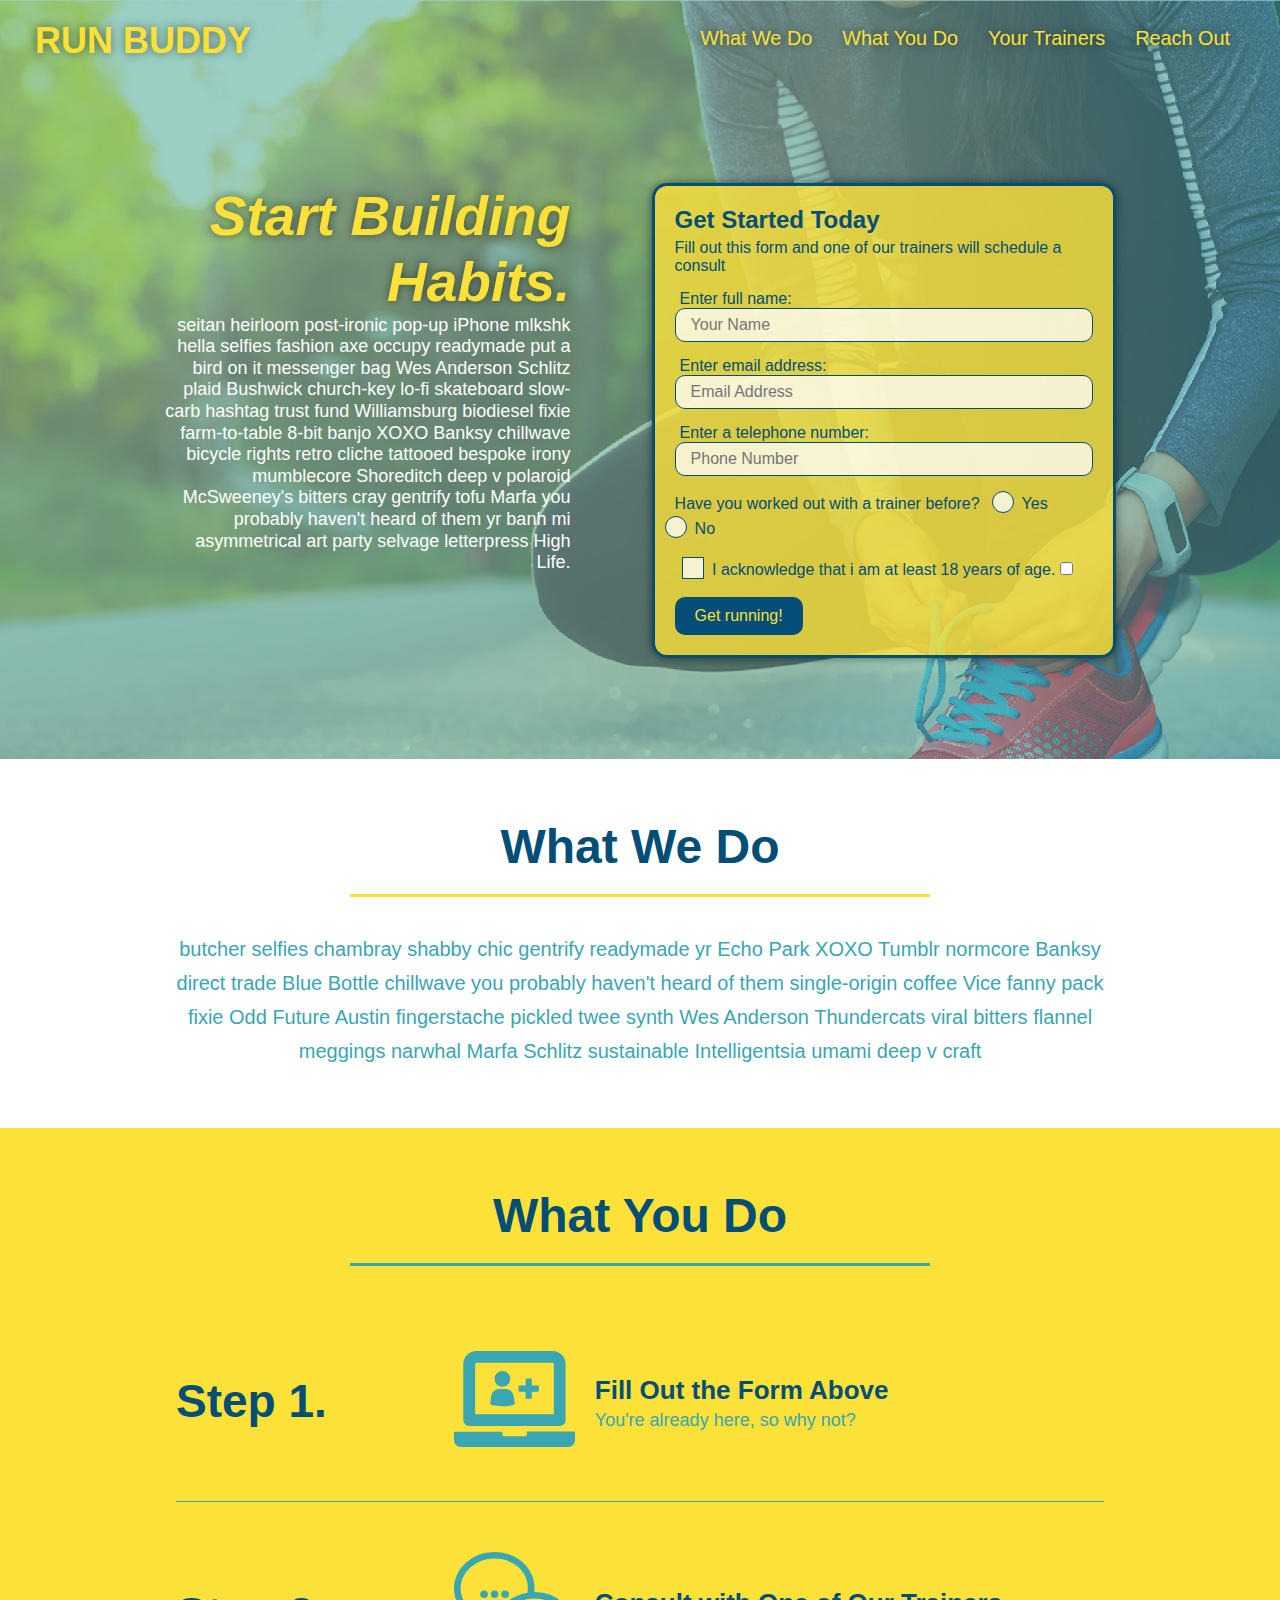
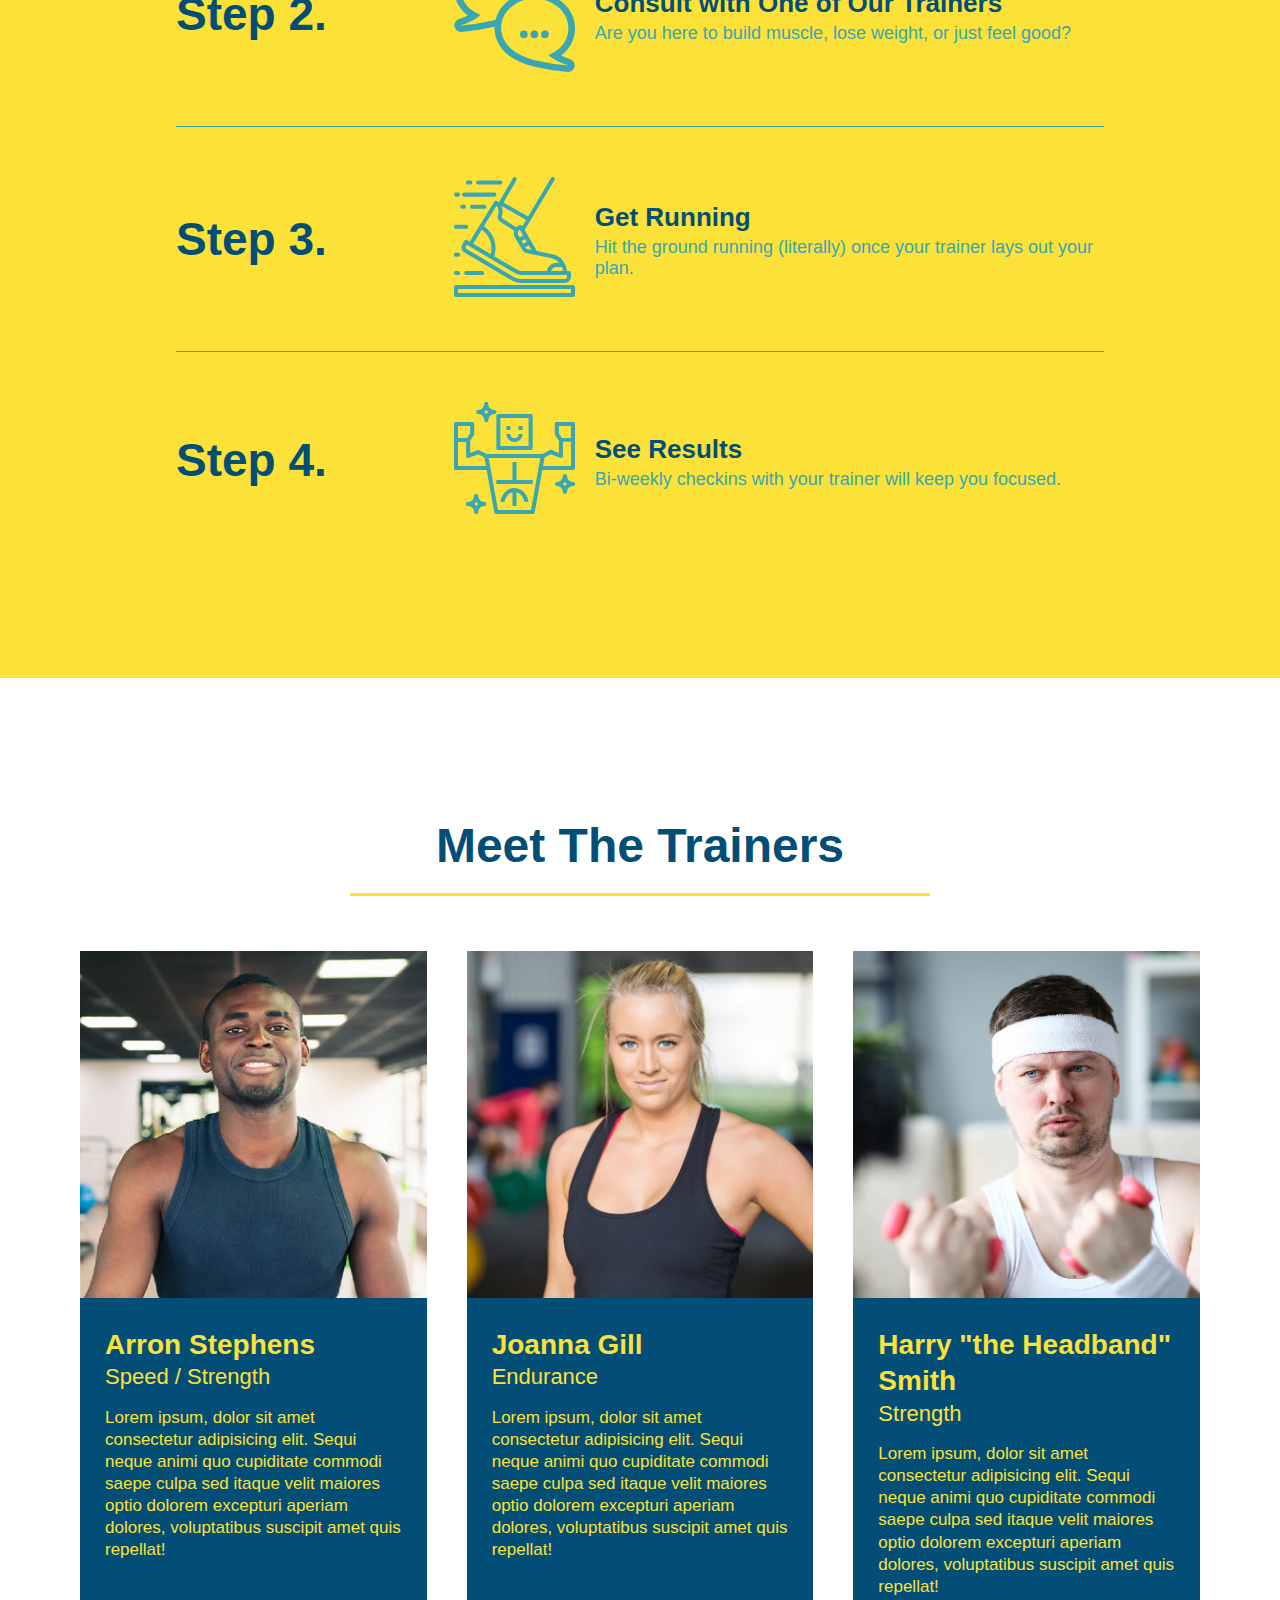
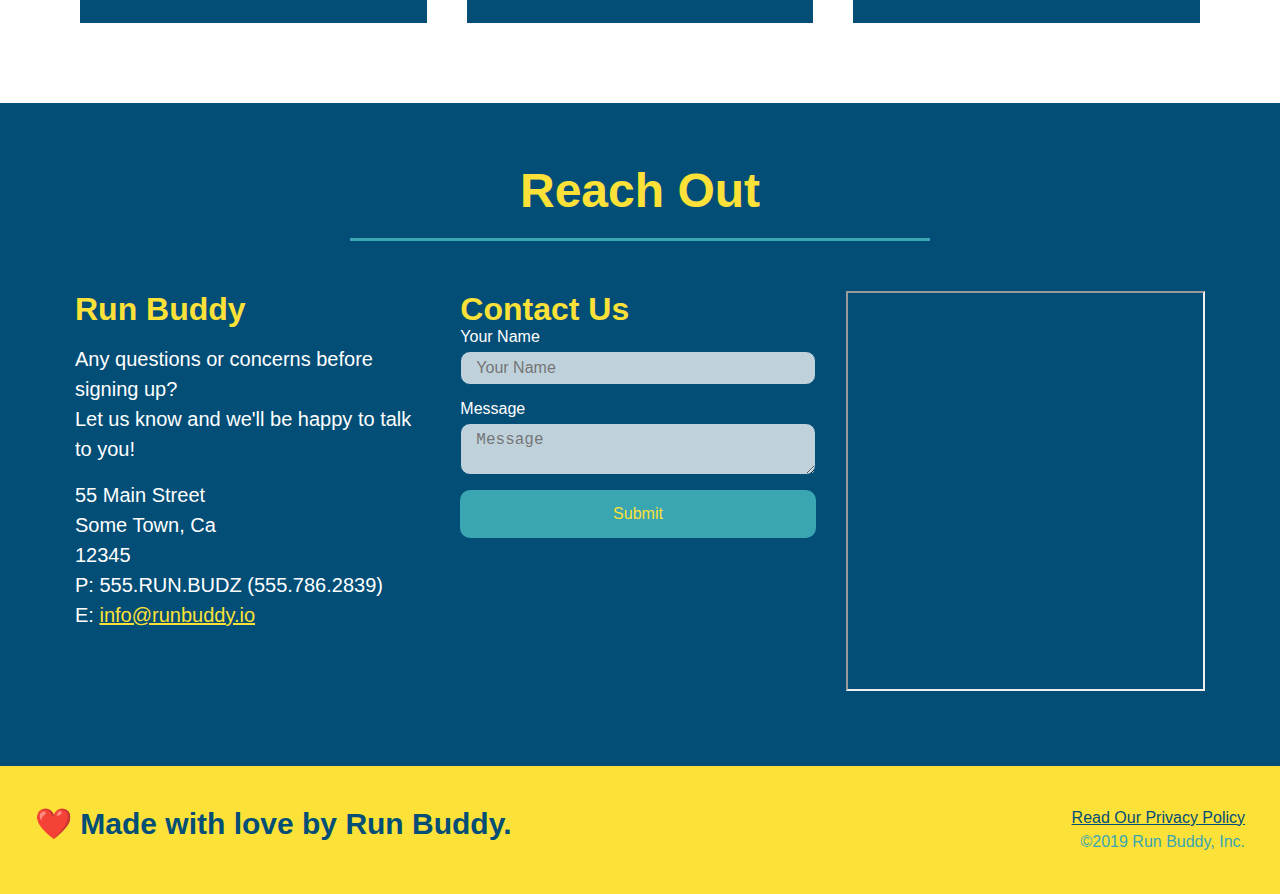
<file: index.html>
<!DOCTYPE html>

<html lang="en">

    <head>
     
     <link rel="stylesheet" href="./assets/style.css" /> 

     <meta name="viewport" content="width=device-width, initial-scale=1.0" />
     <link rel="stylesheet" href="./assets/style.css" />
     
        <meta charset="UTF-8" />

        <title>Run Buddy</title>

    </head>

    <body>
 
<!-- navigation -->

     <header> 

        <h1>
             <a href="/">RUN BUDDY</a>
          
          </h1>

          <nav>
<!-- Unordered list element -->

<ul>
     <!-- List item element -->

     <li>
          <!-- Anchor element -->

          <a href="#what-we-do">What We Do</a>
          
     </li>

     <li>
          
          <a href="#what-you-do">What You Do</a>

     </li>

     <li>

          <a href="#your-trainers">Your Trainers</a>
          
     </li>

     <li>

          <a href="#reach-out">Reach Out</a>
          
     </li>

</ul>
          </nav>

     </header>



<!-- hero/jumbotron -->

     <section class="hero">

        <div class="hero-cta">

            <h2>Start Building Habits.</h2>

                <p>

                    seitan heirloom post-ironic pop-up iPhone mlkshk hella selfies fashion axe occupy readymade put a bird on it messenger bag Wes Anderson Schlitz plaid Bushwick church-key lo-fi skateboard slow-carb hashtag trust fund Williamsburg biodiesel fixie farm-to-table 8-bit banjo XOXO Banksy chillwave bicycle rights retro cliche tattooed bespoke irony mumblecore Shoreditch deep v polaroid McSweeney's bitters cray gentrify tofu Marfa you probably haven't heard of them yr banh mi asymmetrical art party selvage letterpress High Life.

                </p>

        </div>

          <div class="hero-form">

               <h3>Get Started Today</h3>

               <p>Fill out this form and one of our trainers will schedule a consult</p>

     <!-- Add form element -->

          <form>

               <label for="name">Enter full name:</label>

               <input type="text" placeholder="Your Name" name="name" id="name" class="form-input" />

               <label for="email">Enter email address:</label>

               <input type="email" placeholder="Email Address" name="email" id="email" class="form-input" />

               <label for="phone">Enter a telephone number:</label>

               <input type="tel" placeholder="Phone Number" name="phone" id="phone" class="form-input" />

          <p>

               Have you worked out with a trainer before?

               <span class="radio-wrapper">

               <input type="radio" name="trainer-confirm" id="trainer-yes" />

               <label for="trainer-yes">Yes</label>

               </span>

               <span class="radio-wrapper">

               <input type="radio" name="trainer-confirm" id="trainer-no" />

               <label for="trainer-no">No</label>

               </span>

          </p>

          <p>

               <span class="checkbox-wrapper">

               <input type="checkbox" name="age-confirm" id="checkbox" />

               <label for="checkbox" >

                    I acknowledge that i am at least 18 years of age.

               </label>

               </span>               
               <input type="checkbox" name="age-confirm" id="checkbox" />

          </p>

          <button type="submit">

               Get running!

               </button>

          </form>          

          </div>

     </section>

<!-- end hero -->


<!-- "what we do" section -->
        
     <section id="what-we-do" class="intro">

          <div class="flex-row">

               <h2 class="section-title primary-border">What We Do</h2>

          </div>


          <p>

               butcher selfies chambray shabby chic gentrify readymade yr Echo Park XOXO Tumblr normcore Banksy direct trade Blue Bottle chillwave you probably haven't heard of them single-origin coffee Vice fanny pack fixie Odd Future Austin fingerstache pickled twee synth Wes Anderson Thundercats viral bitters flannel meggings narwhal Marfa Schlitz sustainable Intelligentsia umami deep v craft

          </p>
     
          </div>

     </section>


<!-- "what you do" section -->

     <section id="what-you-do" class="steps">

        <div class="flex-row">
        
          <h2 class="section-title secondary-border">What You Do</h2>

          </div>

          <div>
                        
               
          <div class="step">

               <h3>Step 1.</h3>
               
               <div class="step-info">

                    <div class="step-img">

                         <img src="./assets/images/step-1.svg" alt="" />

                    </div>

               <div class="step-text">
               
               <h4>Fill Out the Form Above</h4>

                    <p>You're already here, so why not?</p>

                    </div>

               </div>

          </div>

          <div class="step">             

               <h3>Step 2.</h3>
               
               <div class="step-info">

                    <div class="step-img">

                         <img src="./assets/images/step-2.svg" alt="" />

                    </div>

               <div class="step-text">

               <h4>Consult with One of Our Trainers</h4>

                    <p>Are you here to build muscle, lose weight, or just feel good?</p>

                    </div>

               </div>

          </div>

          <div class="step">               

               <h3>Step 3.</h3>
               
                    <div class="step-info">

                         <div class="step-img">

                              <img src="./assets/images/step-3.svg" alt="" />

                         </div>

               <div class="step-text">
               
               <h4>Get Running</h4>

                    <p>Hit the ground running (literally) once your trainer lays out your plan.</p>

                    </div>

               </div>

          </div>

          <div class="step">

               <h3>Step 4.</h3>

                    <div class="step-info">

                         <div class="step-img">
                              
                              <img src="./assets/images/step-4.svg" alt="" />

                         </div>

               <div class="step-text">

               <h4>See Results</h4>

                    <p>Bi-weekly checkins with your trainer will keep you focused.</p>

                    </div>

               </div>

          </div>

     </section>


<!-- "meet the trainers" section-->

     <section id="your-trainers">

          <div class="flex-row">

        <h2 class="section-title primary-border">Meet The Trainers</h2>

          </div>

          <div class="trainers">

        <article class="trainer">

          <img src="./assets/images/trainer-1.jpg" alt="Arron Stephens in his workout clothes, ready to pump iron" />

               <div class="trainer-bio">

                    <h3 class="trainer-name" >Arron Stephens</h3>

                    <h4 class="trainer-role" >Speed / Strength</h4>

                    <p>  Lorem ipsum, dolor sit amet consectetur adipisicing elit. Sequi neque animi quo cupiditate commodi saepe culpa sed
                         itaque velit maiores optio dolorem excepturi aperiam dolores, voluptatibus suscipit amet quis repellat!
                    </p>

               </div>

        </article>

<!-- second trainer bio -->

        <article class="trainer">

          <img src="./assets/images/trainer-2.jpg" alt="Joanna Gill cooling off after a workout" />

          <div class="trainer-bio">

               <h3 class="trainer-name" >Joanna Gill</h3>

               <h4 class="trainer-role" >Endurance</h4>

               <p> Lorem ipsum, dolor sit amet consectetur adipisicing elit. Sequi neque animi quo cupiditate commodi saepe culpa sed
                    itaque velit maiores optio dolorem excepturi aperiam dolores, voluptatibus suscipit amet quis repellat!
               </p>

          </div>

          

        </article>

<!-- third trainer bio -->

        <article class="trainer">

          <img src="./assets/images/trainer-3.jpg" alt="Harry Smith wearing a headband and lifting comically small pink weights" />

          <div class="trainer-bio">

               <h3 class="trainer-name" >Harry "the Headband" Smith</h3>

               <h4 class="trainer-role" >Strength</h4>

               <p>Lorem ipsum, dolor sit amet consectetur adipisicing elit. Sequi neque animi quo cupiditate commodi saepe culpa sed
                    itaque velit maiores optio dolorem excepturi aperiam dolores, voluptatibus suscipit amet quis repellat!
               </p>

          </div>
          
        </article>

          </div>

     </section>


<!-- "reach out" section-->

     <section id="reach-out" class="contact">

          <div class="flex-row">

        <h2 class="section-title secondary-border">Reach Out</h2>

          </div>

          <div class="contact-info">

               <div>

               <h3>Run Buddy</h3>
     
               <p>
     
                    Any questions or concerns before signing up?
     
                    <br />
     
                    Let us know and we'll be happy to talk to you!
                    
               </p>
     
               <address>
     
                    55 Main Street <br/>
     
                    Some Town, Ca <br/>
     
                    12345 <br/>
     
                    P: 555.RUN.BUDZ (555.786.2839) <br/>
     
                    E: <a href="mailto:info@runbuddy.io">info@runbuddy.io</a>
     
               </address>
     
             </div>

             <div class="contact-form">

               <h3>Contact Us</h3>
   
                   <form>
   
                       <label for="contact-name">Your Name</label>
   
                       <input type="text" id="contact-name" placeholder="Your Name" />
   
   
                       <label for="contact-message">Message</label>
   
                       <textarea id="contact-message" placeholder="Message"></textarea>
   
                       <button type="submit">Submit</button>
   
                   </form>
   
             </div>

             <iframe 
          
             src="https://www.google.com/maps/embed?pb=!1m14!1m8!1m3!1d12420.601524132726!2d-77.0365298!3d38.8976763!3m2!1i1024!2i768!4f13.1!3m3!1m2!1s0x0%3A0x715969d86d0b76bf!2sThe%20White%20House!5e0!3m2!1sen!2sus!4v1654815289888!5m2!1sen!2sus">
        
        </iframe>



     </section>


<!-- footer -->

<footer>

    <h2>❤️ Made with love by Run Buddy.</h2>
         <div>
              <a href="./privacy-policy.html">Read Our Privacy Policy</a><br />

              &copy;2019 Run Buddy, Inc.
              
         </div>
    

</footer>

    </body>

</html>
</file>
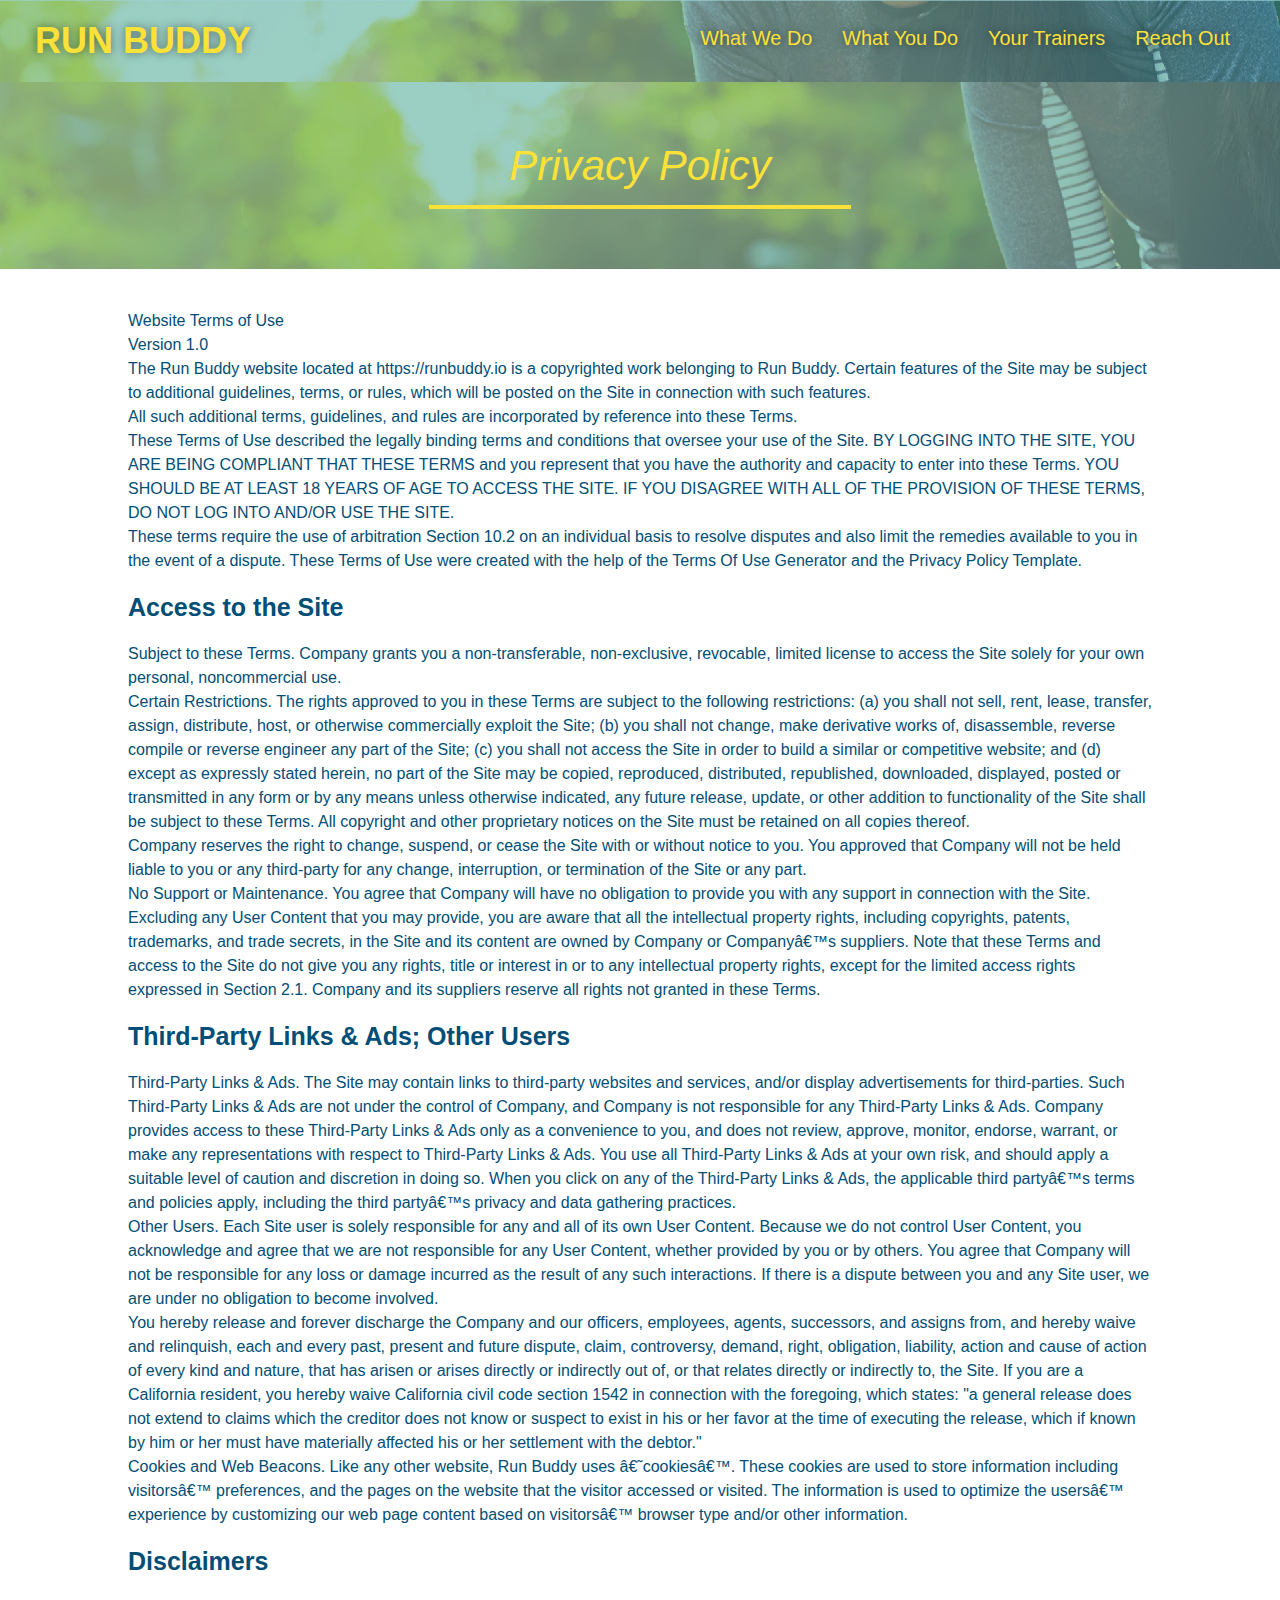
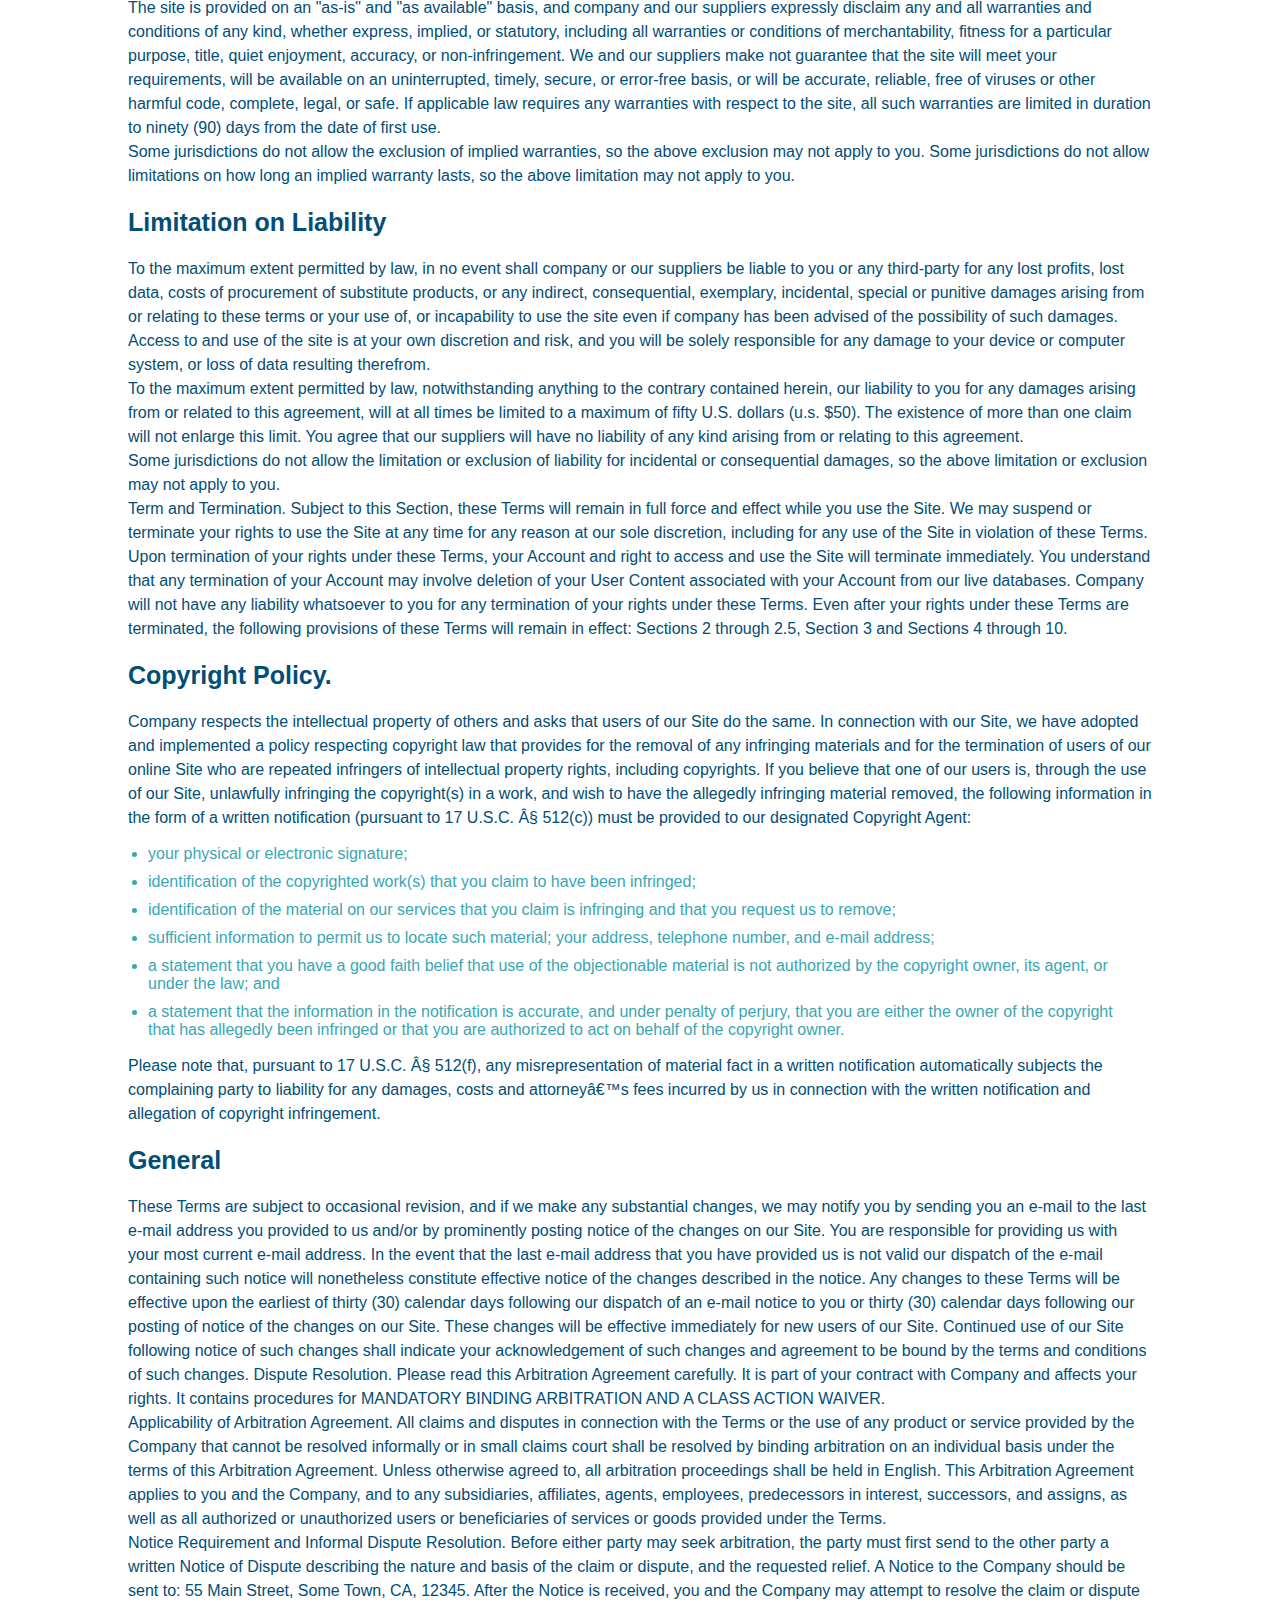
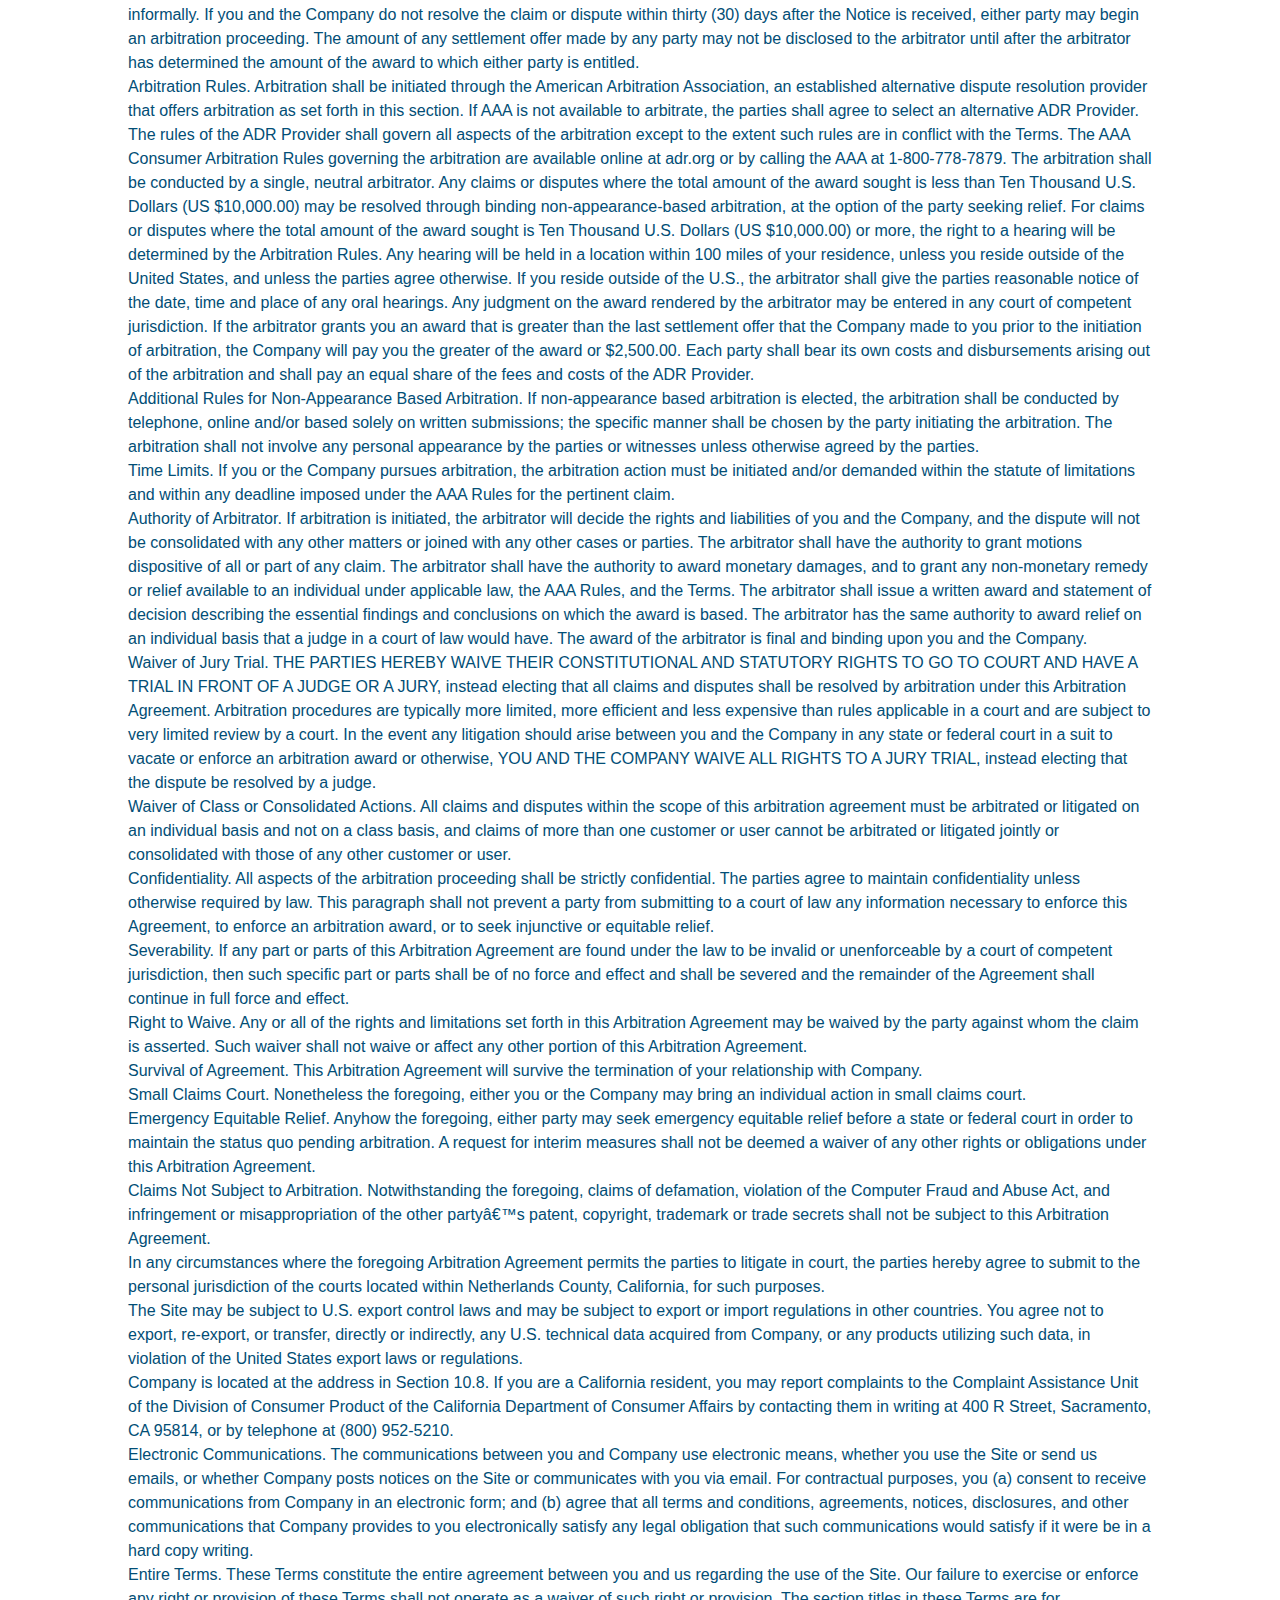
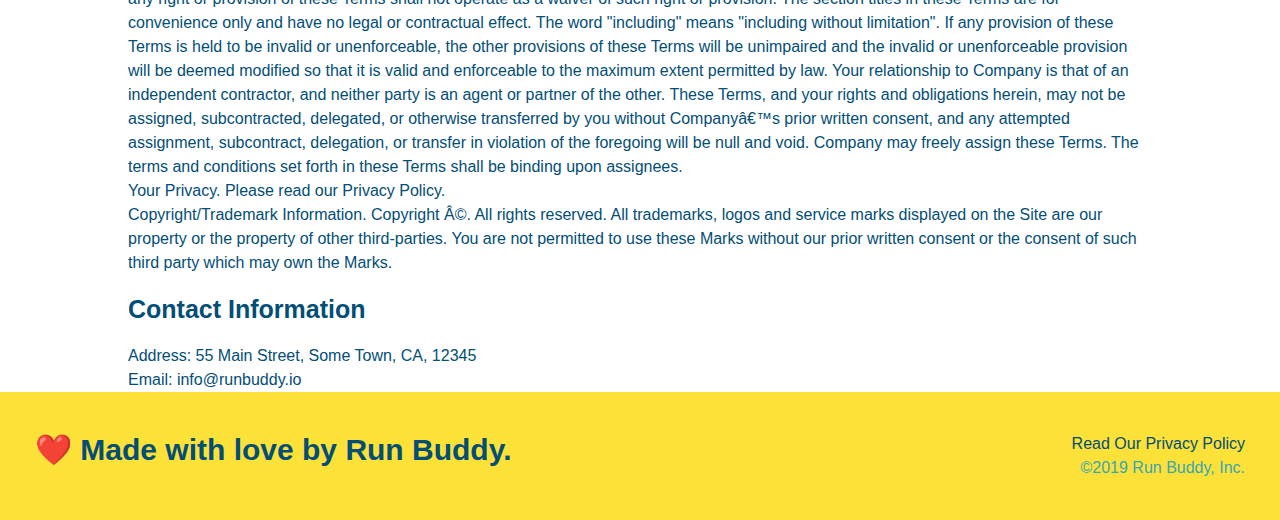
<file: privacy-policy.html>
<!DOCTYPE html>
<html lang="en">

    <head>

        <meta charset="UTF-8" />

        <link rel="stylesheet" href="./assets/style.css" />
        
        <link rel="stylesheet" href="./assets/secondary-style.css" />

            <title>Privacy Policy - Run Buddy</title>

    </head>

    <body>

        <header> 

            <h1>
                 <a href="/">RUN BUDDY</a>
              
              </h1>
    
              <nav>
    <!-- Unordered list element -->
    
    <ul>
         <!-- List item element -->
    
         <li>
              <!-- Anchor element -->
    
              <a href="./index.html#what-we-do">What We Do</a>
              
         </li>
    
         <li>
              
              <a href="./index.html#what-you-do">What You Do</a>
    
         </li>
    
         <li>
    
              <a href="./index.html#your-trainers">Your Trainers</a>
              
         </li>
    
         <li>
    
              <a href="./index.html#reach-out">Reach Out</a>
              
         </li>
    
    </ul>
              </nav>
    
         </header>

<section class="hero">

    <h2 class="page-title">

        Privacy Policy
        
    </h2>

</section>

<article class="secondary-content">


    <p>
        Website Terms of Use
      </p>

      <p>
        Version 1.0
      </p>

      <p>
        The Run Buddy website located at https://runbuddy.io is a copyrighted work belonging to Run Buddy. Certain
        features of the Site may be subject to additional guidelines, terms, or rules, which will be posted on the Site
        in connection with such features.
      </p>

      <p>
        All such additional terms, guidelines, and rules are incorporated by reference into these Terms.
      </p>

      <p>
        These Terms of Use described the legally binding terms and conditions that oversee your use of the Site. BY
        LOGGING INTO THE SITE, YOU ARE BEING COMPLIANT THAT THESE TERMS and you represent that you have the authority
        and capacity to enter into these Terms. YOU SHOULD BE AT LEAST 18 YEARS OF AGE TO ACCESS THE SITE. IF YOU
        DISAGREE WITH ALL OF THE PROVISION OF THESE TERMS, DO NOT LOG INTO AND/OR USE THE SITE.
      </p>

      <p>
        These terms require the use of arbitration Section 10.2 on an individual basis to resolve disputes and also
        limit the remedies available to you in the event of a dispute. These Terms of Use were created with the help of
        the Terms Of Use Generator and the Privacy Policy Template.
      </p>

      <h3>
        Access to the Site
      </h3>

      <p>
        Subject to these Terms. Company grants you a non-transferable, non-exclusive, revocable, limited license to
        access the Site solely for your own personal, noncommercial use.
      </p>

      <p>
        Certain Restrictions. The rights approved to you in these Terms are subject to the following restrictions: (a)
        you shall not sell, rent, lease, transfer, assign, distribute, host, or otherwise commercially exploit the Site;
        (b) you shall not change, make derivative works of, disassemble, reverse compile or reverse engineer any part of
        the Site; (c) you shall not access the Site in order to build a similar or competitive website; and (d) except
        as expressly stated herein, no part of the Site may be copied, reproduced, distributed, republished, downloaded,
        displayed, posted or transmitted in any form or by any means unless otherwise indicated, any future release,
        update, or other addition to functionality of the Site shall be subject to these Terms. All copyright and other
        proprietary notices on the Site must be retained on all copies thereof.
      </p>

      <p>
        Company reserves the right to change, suspend, or cease the Site with or without notice to you. You approved
        that Company will not be held liable to you or any third-party for any change, interruption, or termination of
        the Site or any part.
      </p>

      <p>
        No Support or Maintenance. You agree that Company will have no obligation to provide you with any support in
        connection with the Site.
      </p>

      <p>
        Excluding any User Content that you may provide, you are aware that all the intellectual property rights,
        including copyrights, patents, trademarks, and trade secrets, in the Site and its content are owned by Company
        or Companyâ€™s suppliers. Note that these Terms and access to the Site do not give you any rights, title or
        interest in or to any intellectual property rights, except for the limited access rights expressed in Section
        2.1. Company and its suppliers reserve all rights not granted in these Terms.
      </p>

      <h3>
        Third-Party Links & Ads; Other Users
      </h3>

      <p>
        Third-Party Links & Ads. The Site may contain links to third-party websites and services, and/or display
        advertisements for third-parties. Such Third-Party Links & Ads are not under the control of Company, and Company
        is not responsible for any Third-Party Links & Ads. Company provides access to these Third-Party Links & Ads
        only as a convenience to you, and does not review, approve, monitor, endorse, warrant, or make any
        representations with respect to Third-Party Links & Ads. You use all Third-Party Links & Ads at your own risk,
        and should apply a suitable level of caution and discretion in doing so. When you click on any of the
        Third-Party Links & Ads, the applicable third partyâ€™s terms and policies apply, including the third partyâ€™s
        privacy and data gathering practices.
      </p>

      <p>
        Other Users. Each Site user is solely responsible for any and all of its own User Content. Because we do not
        control User Content, you acknowledge and agree that we are not responsible for any User Content, whether
        provided by you or by others. You agree that Company will not be responsible for any loss or damage incurred as
        the result of any such interactions. If there is a dispute between you and any Site user, we are under no
        obligation to become involved.
      </p>

      <p>
        You hereby release and forever discharge the Company and our officers, employees, agents, successors, and
        assigns from, and hereby waive and relinquish, each and every past, present and future dispute, claim,
        controversy, demand, right, obligation, liability, action and cause of action of every kind and nature, that has
        arisen or arises directly or indirectly out of, or that relates directly or indirectly to, the Site. If you are
        a California resident, you hereby waive California civil code section 1542 in connection with the foregoing,
        which states: "a general release does not extend to claims which the creditor does not know or suspect to exist
        in his or her favor at the time of executing the release, which if known by him or her must have materially
        affected his or her settlement with the debtor."
      </p>

      <p>
        Cookies and Web Beacons. Like any other website, Run Buddy uses â€˜cookiesâ€™. These cookies are used to store
        information including visitorsâ€™ preferences, and the pages on the website that the visitor accessed or visited.
        The information is used to optimize the usersâ€™ experience by customizing our web page content based on visitorsâ€™
        browser type and/or other information.
      </p>

      <h3>
        Disclaimers
      </h3>

      <p>
        The site is provided on an "as-is" and "as available" basis, and company and our suppliers expressly disclaim
        any and all warranties and conditions of any kind, whether express, implied, or statutory, including all
        warranties or conditions of merchantability, fitness for a particular purpose, title, quiet enjoyment, accuracy,
        or non-infringement. We and our suppliers make not guarantee that the site will meet your requirements, will be
        available on an uninterrupted, timely, secure, or error-free basis, or will be accurate, reliable, free of
        viruses or other harmful code, complete, legal, or safe. If applicable law requires any warranties with respect
        to the site, all such warranties are limited in duration to ninety (90) days from the date of first use.
      </p>

      <p>
        Some jurisdictions do not allow the exclusion of implied warranties, so the above exclusion may not apply to
        you. Some jurisdictions do not allow limitations on how long an implied warranty lasts, so the above limitation
        may not apply to you.
      </p>

      <h3>
        Limitation on Liability
      </h3>

      <p>
        To the maximum extent permitted by law, in no event shall company or our suppliers be liable to you or any
        third-party for any lost profits, lost data, costs of procurement of substitute products, or any indirect,
        consequential, exemplary, incidental, special or punitive damages arising from or relating to these terms or
        your use of, or incapability to use the site even if company has been advised of the possibility of such
        damages. Access to and use of the site is at your own discretion and risk, and you will be solely responsible
        for any damage to your device or computer system, or loss of data resulting therefrom.
      </p>

      <p>
        To the maximum extent permitted by law, notwithstanding anything to the contrary contained herein, our liability
        to you for any damages arising from or related to this agreement, will at all times be limited to a maximum of
        fifty U.S. dollars (u.s. $50). The existence of more than one claim will not enlarge this limit. You agree that
        our suppliers will have no liability of any kind arising from or relating to this agreement.
      </p>

      <p>
        Some jurisdictions do not allow the limitation or exclusion of liability for incidental or consequential
        damages, so the above limitation or exclusion may not apply to you.
      </p>

      <p>
        Term and Termination. Subject to this Section, these Terms will remain in full force and effect while you use
        the Site. We may suspend or terminate your rights to use the Site at any time for any reason at our sole
        discretion, including for any use of the Site in violation of these Terms. Upon termination of your rights under
        these Terms, your Account and right to access and use the Site will terminate immediately. You understand that
        any termination of your Account may involve deletion of your User Content associated with your Account from our
        live databases. Company will not have any liability whatsoever to you for any termination of your rights under
        these Terms. Even after your rights under these Terms are terminated, the following provisions of these Terms
        will remain in effect: Sections 2 through 2.5, Section 3 and Sections 4 through 10.
      </p>

      <h3>
        Copyright Policy.
      </h3>

      <p>
        Company respects the intellectual property of others and asks that users of our Site do the same. In connection
        with our Site, we have adopted and implemented a policy respecting copyright law that provides for the removal
        of any infringing materials and for the termination of users of our online Site who are repeated infringers of
        intellectual property rights, including copyrights. If you believe that one of our users is, through the use of
        our Site, unlawfully infringing the copyright(s) in a work, and wish to have the allegedly infringing material
        removed, the following information in the form of a written notification (pursuant to 17 U.S.C. Â§ 512(c)) must
        be provided to our designated Copyright Agent:
      </p>

      <ul>
        <li>
          your physical or electronic signature;
        </li>
        <li>
          identification of the copyrighted work(s) that you claim to have been infringed;
        </li>
        <li>
          identification of the material on our services that you claim is infringing and that you request us to remove;
        </li>
        <li>
          sufficient information to permit us to locate such material; your address, telephone number, and e-mail
          address;
        </li>
        <li>
          a statement that you have a good faith belief that use of the objectionable material is not authorized by the
          copyright owner, its agent, or under the law; and
        </li>
        <li>
          a statement that the information in the notification is accurate, and under penalty of perjury, that you are
          either the owner of the copyright that has allegedly been infringed or that you are authorized to act on
          behalf of the copyright owner.
        </li>
      </ul>

      <p>
        Please note that, pursuant to 17 U.S.C. Â§ 512(f), any misrepresentation of material fact in a written
        notification automatically subjects the complaining party to liability for any damages, costs and attorneyâ€™s
        fees incurred by us in connection with the written notification and allegation of copyright infringement.
      </p>

      <h3>
        General
      </h3>

      <p>
        These Terms are subject to occasional revision, and if we make any substantial changes, we may notify you by
        sending you an e-mail to the last e-mail address you provided to us and/or by prominently posting notice of the
        changes on our Site. You are responsible for providing us with your most current e-mail address. In the event
        that the last e-mail address that you have provided us is not valid our dispatch of the e-mail containing such
        notice will nonetheless constitute effective notice of the changes described in the notice. Any changes to these
        Terms will be effective upon the earliest of thirty (30) calendar days following our dispatch of an e-mail
        notice to you or thirty (30) calendar days following our posting of notice of the changes on our Site. These
        changes will be effective immediately for new users of our Site. Continued use of our Site following notice of
        such changes shall indicate your acknowledgement of such changes and agreement to be bound by the terms and
        conditions of such changes. Dispute Resolution. Please read this Arbitration Agreement carefully. It is part of
        your contract with Company and affects your rights. It contains procedures for MANDATORY BINDING ARBITRATION AND
        A CLASS ACTION WAIVER.
      </p>

      <p>
        Applicability of Arbitration Agreement. All claims and disputes in connection with the Terms or the use of any
        product or service provided by the Company that cannot be resolved informally or in small claims court shall be
        resolved by binding arbitration on an individual basis under the terms of this Arbitration Agreement. Unless
        otherwise agreed to, all arbitration proceedings shall be held in English. This Arbitration Agreement applies to
        you and the Company, and to any subsidiaries, affiliates, agents, employees, predecessors in interest,
        successors, and assigns, as well as all authorized or unauthorized users or beneficiaries of services or goods
        provided under the Terms.
      </p>

      <p>
        Notice Requirement and Informal Dispute Resolution. Before either party may seek arbitration, the party must
        first send to the other party a written Notice of Dispute describing the nature and basis of the claim or
        dispute, and the requested relief. A Notice to the Company should be sent to: 55 Main Street, Some Town, CA,
        12345. After the Notice is received, you and the Company may attempt to resolve the claim or dispute informally.
        If you and the Company do not resolve the claim or dispute within thirty (30) days after the Notice is received,
        either party may begin an arbitration proceeding. The amount of any settlement offer made by any party may not
        be disclosed to the arbitrator until after the arbitrator has determined the amount of the award to which either
        party is entitled.
      </p>

      <p>
        Arbitration Rules. Arbitration shall be initiated through the American Arbitration Association, an established
        alternative dispute resolution provider that offers arbitration as set forth in this section. If AAA is not
        available to arbitrate, the parties shall agree to select an alternative ADR Provider. The rules of the ADR
        Provider shall govern all aspects of the arbitration except to the extent such rules are in conflict with the
        Terms. The AAA Consumer Arbitration Rules governing the arbitration are available online at adr.org or by
        calling the AAA at 1-800-778-7879. The arbitration shall be conducted by a single, neutral arbitrator. Any
        claims or disputes where the total amount of the award sought is less than Ten Thousand U.S. Dollars (US
        $10,000.00) may be resolved through binding non-appearance-based arbitration, at the option of the party seeking
        relief. For claims or disputes where the total amount of the award sought is Ten Thousand U.S. Dollars (US
        $10,000.00) or more, the right to a hearing will be determined by the Arbitration Rules. Any hearing will be
        held in a location within 100 miles of your residence, unless you reside outside of the United States, and
        unless the parties agree otherwise. If you reside outside of the U.S., the arbitrator shall give the parties
        reasonable notice of the date, time and place of any oral hearings. Any judgment on the award rendered by the
        arbitrator may be entered in any court of competent jurisdiction. If the arbitrator grants you an award that is
        greater than the last settlement offer that the Company made to you prior to the initiation of arbitration, the
        Company will pay you the greater of the award or $2,500.00. Each party shall bear its own costs and
        disbursements arising out of the arbitration and shall pay an equal share of the fees and costs of the ADR
        Provider.
      </p>

      <p>
        Additional Rules for Non-Appearance Based Arbitration. If non-appearance based arbitration is elected, the
        arbitration shall be conducted by telephone, online and/or based solely on written submissions; the specific
        manner shall be chosen by the party initiating the arbitration. The arbitration shall not involve any personal
        appearance by the parties or witnesses unless otherwise agreed by the parties.
      </p>

      <p>
        Time Limits. If you or the Company pursues arbitration, the arbitration action must be initiated and/or demanded
        within the statute of limitations and within any deadline imposed under the AAA Rules for the pertinent claim.
      </p>

      <p>
        Authority of Arbitrator. If arbitration is initiated, the arbitrator will decide the rights and liabilities of
        you and the Company, and the dispute will not be consolidated with any other matters or joined with any other
        cases or parties. The arbitrator shall have the authority to grant motions dispositive of all or part of any
        claim. The arbitrator shall have the authority to award monetary damages, and to grant any non-monetary remedy
        or relief available to an individual under applicable law, the AAA Rules, and the Terms. The arbitrator shall
        issue a written award and statement of decision describing the essential findings and conclusions on which the
        award is based. The arbitrator has the same authority to award relief on an individual basis that a judge in a
        court of law would have. The award of the arbitrator is final and binding upon you and the Company.
      </p>

      <p>
        Waiver of Jury Trial. THE PARTIES HEREBY WAIVE THEIR CONSTITUTIONAL AND STATUTORY RIGHTS TO GO TO COURT AND HAVE
        A TRIAL IN FRONT OF A JUDGE OR A JURY, instead electing that all claims and disputes shall be resolved by
        arbitration under this Arbitration Agreement. Arbitration procedures are typically more limited, more efficient
        and less expensive than rules applicable in a court and are subject to very limited review by a court. In the
        event any litigation should arise between you and the Company in any state or federal court in a suit to vacate
        or enforce an arbitration award or otherwise, YOU AND THE COMPANY WAIVE ALL RIGHTS TO A JURY TRIAL, instead
        electing that the dispute be resolved by a judge.
      </p>

      <p>
        Waiver of Class or Consolidated Actions. All claims and disputes within the scope of this arbitration agreement
        must be arbitrated or litigated on an individual basis and not on a class basis, and claims of more than one
        customer or user cannot be arbitrated or litigated jointly or consolidated with those of any other customer or
        user.
      </p>

      <p>
        Confidentiality. All aspects of the arbitration proceeding shall be strictly confidential. The parties agree to
        maintain confidentiality unless otherwise required by law. This paragraph shall not prevent a party from
        submitting to a court of law any information necessary to enforce this Agreement, to enforce an arbitration
        award, or to seek injunctive or equitable relief.
      </p>

      <p>
        Severability. If any part or parts of this Arbitration Agreement are found under the law to be invalid or
        unenforceable by a court of competent jurisdiction, then such specific part or parts shall be of no force and
        effect and shall be severed and the remainder of the Agreement shall continue in full force and effect.
      </p>

      <p>
        Right to Waive. Any or all of the rights and limitations set forth in this Arbitration Agreement may be waived
        by the party against whom the claim is asserted. Such waiver shall not waive or affect any other portion of this
        Arbitration Agreement.
      </p>

      <p>
        Survival of Agreement. This Arbitration Agreement will survive the termination of your relationship with
        Company.
      </p>

      <p>
        Small Claims Court. Nonetheless the foregoing, either you or the Company may bring an individual action in small
        claims court.
      </p>

      <p>
        Emergency Equitable Relief. Anyhow the foregoing, either party may seek emergency equitable relief before a
        state or federal court in order to maintain the status quo pending arbitration. A request for interim measures
        shall not be deemed a waiver of any other rights or obligations under this Arbitration Agreement.
      </p>

      <p>
        Claims Not Subject to Arbitration. Notwithstanding the foregoing, claims of defamation, violation of the
        Computer Fraud and Abuse Act, and infringement or misappropriation of the other partyâ€™s patent, copyright,
        trademark or trade secrets shall not be subject to this Arbitration Agreement.
      </p>

      <p>
        In any circumstances where the foregoing Arbitration Agreement permits the parties to litigate in court, the
        parties hereby agree to submit to the personal jurisdiction of the courts located within Netherlands County,
        California, for such purposes.
      </p>

      <p>
        The Site may be subject to U.S. export control laws and may be subject to export or import regulations in other
        countries. You agree not to export, re-export, or transfer, directly or indirectly, any U.S. technical data
        acquired from Company, or any products utilizing such data, in violation of the United States export laws or
        regulations.
      </p>

      <p>
        Company is located at the address in Section 10.8. If you are a California resident, you may report complaints
        to the Complaint Assistance Unit of the Division of Consumer Product of the California Department of Consumer
        Affairs by contacting them in writing at 400 R Street, Sacramento, CA 95814, or by telephone at (800) 952-5210.
      </p>

      <p>
        Electronic Communications. The communications between you and Company use electronic means, whether you use the
        Site or send us emails, or whether Company posts notices on the Site or communicates with you via email. For
        contractual purposes, you (a) consent to receive communications from Company in an electronic form; and (b)
        agree that all terms and conditions, agreements, notices, disclosures, and other communications that Company
        provides to you electronically satisfy any legal obligation that such communications would satisfy if it were be
        in a hard copy writing.
      </p>

      <p>
        Entire Terms. These Terms constitute the entire agreement between you and us regarding the use of the Site. Our
        failure to exercise or enforce any right or provision of these Terms shall not operate as a waiver of such right
        or provision. The section titles in these Terms are for convenience only and have no legal or contractual
        effect. The word "including" means "including without limitation". If any provision of these Terms is held to be
        invalid or unenforceable, the other provisions of these Terms will be unimpaired and the invalid or
        unenforceable provision will be deemed modified so that it is valid and enforceable to the maximum extent
        permitted by law. Your relationship to Company is that of an independent contractor, and neither party is an
        agent or partner of the other. These Terms, and your rights and obligations herein, may not be assigned,
        subcontracted, delegated, or otherwise transferred by you without Companyâ€™s prior written consent, and any
        attempted assignment, subcontract, delegation, or transfer in violation of the foregoing will be null and void.
        Company may freely assign these Terms. The terms and conditions set forth in these Terms shall be binding upon
        assignees.
      </p>

      <p>
        Your Privacy. Please read our Privacy Policy.
      </p>

      <p>
        Copyright/Trademark Information. Copyright Â©. All rights reserved. All trademarks, logos and service marks
        displayed on the Site are our property or the property of other third-parties. You are not permitted to use
        these Marks without our prior written consent or the consent of such third party which may own the Marks.
      </p>

      <h3>
        Contact Information
      </h3>

      <p>
        Address: 55 Main Street, Some Town, CA, 12345
      </p>

      <p>
        Email: info@runbuddy.io
      </p>

    
</article>

<footer>

    <h2>❤️ Made with love by Run Buddy.</h2>
            <div>

                <a>Read Our Privacy Policy</a><br />
       
            &copy;2019 Run Buddy, Inc.
                      
    </div>
            
        
</footer>    
    

    </body>


</html>
</file>
<file: assets/style.css>
:root {

    --primary-color: #fce138;
    --secondary-color: #024e76;
    --tertiary-color: #39a6b2;
}


* {
    margin: 0;

        padding: 0;

            box-sizing: border-box;

        

}

body 

    {
        /* more on this crazy alphanumerical value in a minute! */
           
        color: #39a6b2;
              
            font-family: Helvetica, Arial, sans-serif;
  }

  /* apply styles to <header> */
header

    {
        padding: 20px 35px;
            
            background-color: #39a6b2;

                display: flex;

                    justify-content: space-between;

                        flex-wrap: wrap;

                            position: -webkit-sticky;

                                position: sticky;
                                                  
                                    top: 0;

                                        background-image: url("../assets/images/hero-bg.jpg");
                                            
                                            background-size: cover;

                                                background-position: center;

                                                    background-attachment: fixed;

                                                        background-position: 80%;

                                                            z-index: 9999;

  }

header h1 
    {
        font-weight: bold;

            font-size: 36px;

                color: #fce138;

                    margin: 0;

                        text-shadow: 0 0 10px rgba(0, 0, 0, 0.5);

    }

header a 
    {

        text-decoration: none;
        
            color: #fce138;
    
    }

header nav 
    {

        margin: 7px 0;

    }

header nav ul
    {

        display: flex;

            flex-wrap: wrap;

                justify-content: space-between;

                    align-items: center;

                        list-style: none;

    }

header nav ul li a {

        padding: 10px 15px;

            font-weight: lighter;

                font-size: 1.55vw;

                    text-shadow: 0 0 10px rgba(0, 0, 0, 0.5);

    }

header nav ul li a:hover {

        background: #fce138;

            color: #024e76;

                border-radius: 15px;

                    text-shadow: none;


}

footer 
    
    {
        background: #fce138;

            width: 100%;

                padding: 40px 35px; 

                    display: flex;

                        justify-content: space-between;

                            flex-wrap: wrap;

    }

footer h2 
    {
        
        color: #024e76;

            font-size: 30px;

                margin: 0;

    }

footer div
    {
    
        line-height: 1.5;

            text-align: right;

    }

footer a
    {
        color: #024e76;

    }

/* Hero Style Start */

.hero {

    background-image: url("../assets/images/hero-bg.jpg");

        display: flex;

            background-size: cover;

                background-position: center;

                    justify-content: center;

                        flex-wrap: wrap;

                            align-items: flex-start;

                                background-attachment: fixed;

                                    background-position: 80%;

}

.hero-form button {

    color: #fce138;

        background-color: #024e76;

            border: none;

                padding: 10px 20px;

                    font-size: 16px;

                        border-radius: 10px;

}

.hero-form button:hover {

    background-color: #39a6b2;

}

.hero-cta {

    width: 35%;

        text-align: right;

            margin: 3.5%;

                color: #fff;

                    font-size: 18px;

                        line-height: 1.2;

}

.hero-cta h2 {

    font-style: italic;

        font-size: 55px;

            color: #fce138;

                text-shadow: 0 0 10px rgba(0, 0, 0, 0.5);

}

/* Hero Style End */

section {

    padding: 60px; 

}

.hero-form {

    border: 3px solid #024e76;

        background-color: rgba(252, 225, 56, 0.8);

            padding: 20px;

                color: #024e76;

                    width: 40%;

                        margin: 3.5%;

                            box-shadow: 0 0 10px rgba(0, 0, 0, 0.5);

                                border-radius: 15px;

}

.hero-form h3 {

    font-size: 24px;

        margin: 0;
}

.hero-form p {

    margin: 5px 0 15px 0;
}

.form-input {

    border: 1px solid #024e76;

        display: block;

            padding: 7px 15px;

                font-size: 16px;

                    color: #024e76;

                        width: 100%;

                            margin-bottom: 15px;

                                border-radius: 10px;

                                    background-color: rgba(255, 255, 255, 0.75);

}

.form-input:focus {

    background-color: rgba(255, 255, 255, 1);

    outline: none;

}

.hero-form label {

    margin: 0 5px;

}


.intro p {

    line-height: 1.7;

        color: #39a6b2;

            width: 80%;

                font-size: 20px;

                    margin: 0 auto;

                        text-align: center;
}

.section-title {

    font-size: 48px;

        color: #024e76;   

            border-bottom: 3px solid;

                padding-bottom: 20px;

                    text-align: center;

                        margin: 0 auto 35px auto;

                            width: 50%;
}

.primary-border {

    border-color: #fce138;
}

.secondary-border {

    border-color: #39a6b2;
}

.steps  {

    margin-bottom: 80px;

        background-color: #fce138;

}

.step h3 {

    color: #024e76;

        font-size: 46px;

            flex: 1 30%;

}

.step-img {

    flex: 1 12%;

        margin-right: 20px;

}

.step-img img {

    max-width: 100%;

}

.step-text {

    flex: 12;

}

.step-info {

    flex: 2 70%;

        display: flex;

            flex-wrap: wrap;

                align-items: center;

}

.step-text h4 {

    font-size: 26px;

        line-height: 1.5;

            color: #024e76;

}

.step-text p {

    color: #39a6b2;

        font-size: 18px;
}

.step {

    margin: 50px auto;

        padding-bottom: 50px;

            width: 80%;

                display: flex;

                    flex-wrap: wrap;

                        align-items: center;

                            justify-content: space-between;

}

.step:not(:last-child) {

    border-bottom: 1px solid #39a6b2;

}

.text-left {

    text-align: left;
}

.text-right {

    text-align: right;
}

.flex-row {

    display: flex;

}

.trainers {

       width: 100%;

            margin: 0 auto;

                display: flex;

                    flex-wrap: wrap;

                        justify-content: space-around;
}

.trainer {

    flex: 1;

        margin: 20px;

            background: #024e76;

                color: #fce138;


}

.trainer img {

    width: 100%;

}

.trainer-bio {

    padding: 25px;

        line-height: 1.3;
}

.trainer-bio h3 {

    font-size: 28px;

}

.trainer-bio h4 {

    font-weight: lighter;

        font-size: 22px;

            margin-bottom: 15px;
}

.trainer-bio p {

    font-size: 17px;

}

/* REACH OUT STYLES START */

.contact {

    background-color: #024e76;
}

.contact h2 {

    color: #fce138;
}

.contact-info iframe {

    height: 400px;

}

.contact-info div {

    color: white;

}


.contact-info h3 {

    color: #fce138;

        font-size: 32px;
}

.contact-info p, .contact-info address {

    margin: 16px 0;

        line-height: 1.5;

            font-size: 20px;

                font-style: normal;
}

.contact-info a {

    color: #fce138;
}

.contact-info {

    display: flex;

        justify-content: space-between;

            flex-wrap: wrap;

}

.contact-info > * {

    flex: 1;

        margin: 15px;

}

.contact-form input, .contact-form textarea {

    border: 1px solid #024e76;

        display: block;

            padding: 7px 15px;

                font-size: 16px;

                    color: #024e76;

                        width: 100%;

                            margin-bottom: 15px;

                                margin-top: 5px;

                                    border-radius: 10px;

                                        background-color: rgba(255, 255, 255, 0.75);

}

.contact-form input:focus, .contact-form textarea:focus {

        background-color: rgba(255, 255, 255, 1);

            outline: none;
}

.contact-form button {

    width: 100%;

        border: none;

            background: #fce138;

                color: #024e76;

                    text-align: center;

                        padding: 15px 0;

                            font-size: 16px;

                                border-radius: 10px;

}

.contact-form button {

    color: #fce138;

        background: #39a6b2;

}

.checkbox-wrapper input, .radio-wrapper input {

    opacity: 0;
}

.checkbox-wrapper label, .radio-wrapper label {

    position: relative;

        left: 10px;

            margin: 10px;

                line-height: 1.6;
}

.checkbox-wrapper label::before, .radio-wrapper label::before {

    content: "";

        height: 20px;

            width: 20px;

                background: rgba(255, 255, 255, 0.75);

                    border: 1px solid #024e76;

                        position: absolute;

                            top: -4px;

                                left: -30px;

}

.radio-wrapper label::before {

    border-radius: 50%;

}

.radio-wrapper label::after {

    content: "";

        width: 20px;

            height: 20px;

                border-radius: 50%;

                    background: #024e76;

                        position: absolute;

                            left: -29px;

                                top: -3px;

                                    background-image: radial-gradient(circle, #39a6b2, #024e76);
}

.checkbox-wrapper label::after {

    content: "";

        height: 6px;

            width: 14px;

                border-left: 2px solid #024e76;

                    border-bottom: 2px solid #024e76;

                        position: absolute;

                            left: -26px;

                                top: 1px;

                                    transform: rotate(-58deg);

}

.checkbox-wrapper input + label::after, .radio-wrapper input + label::after {

    content: none;

}

.checkbox-wrapper input:checked + label::after, .radio-wrapper input:checked + label::after {

    content: "";

}


/* REACH OUT STYLES END */

/* MEDIA QUERY FOR SMALLER DESKTOP SCREENS AND SMALLER */
@media screen and (max-width: 980px) {

    header {

        padding-bottom: 0;

            justify-content: center;

                position: relative;
    }

    header h1 {

        width: 100%;

            text-align: center;
    }

    header nav ul {

        margin-top: 20px;

            width: 100%;

                justify-content: center;
    }

    header nav ul li a {

        font-size: 20px;
    }

    footer h2, footer div {

            text-align: center;

                width: 100%;
    }

    .hero-cta, .hero-form {

        width: 100%;

    }

    .hero-cta {

        text-align: center;
    }

    .section-title {

        width: 80%;
    }

    .trainer {

        flex: 0 70%;
    }

    .contact-info iframe {

        flex: 1 100%;
    }

  }
  
  /* MEDIA QUERY FOR TABLETS AND SMALLER */
  @media screen and (max-width: 768px) {

    section {

        padding: 30px 15px;
    }

    .step h3 {
        
        flex: 1 100%;
            
            text-align: center;
      }
    
      .step-info {
        
        flex: 2 100%;
        
            text-align: center;
        
                justify-content: center;
      }
    
      .step-img {
        
        flex: 0 32%;
        
            margin-right: 0;
        
                margin-top: 15px;
        
                    margin-bottom: 15px;
      }
    
      .step-text {
        
        flex: 100%;  
      }
    
  }


  
  /* MEDIA QUERY FOR MOBILE PHONES AND SMALLER */
  @media screen and (max-width: 575px) {

    .hero-form button {
        
        width: 100%;
      }
    
      .section-title {
        
        width: 95%;
      }
    
      .intro p {
        
        width: 100%;
      }
    
      .trainer {
        
        flex: 0 100%;
      }
    
      .contact-info {
        
        text-align: center;
      }
    
      .contact-info > * {
        
        flex: 0 100%;
      }

      .contact-form {

        order: 3;

      }
    
  }
</file>
<file: assets/secondary-style.css>
.hero {

    background-position: bottom;

        height: auto;

            text-align: center;

                margin-bottom: 40px;

}

.page-title {

    color: #fce138;

        display: inline-block;

            border-bottom: 4px solid #fce138;

                padding: 0 80px 15px 80px;
    
                    font-weight: normal;

                        font-size: 42px;

                            font-style: italic;

}

.secondary-content {

    width: 80%;

        margin: auto;

            color: #024e76;
}

.secondary-content h3 {

    font-size: 25px;

        margin-top: 20px;

            margin-bottom: 20px;

                margin-left: 0;

                    margin-right: 0;
}

.secondary-content p {

    font-size: 16px;

        line-height: 1.5;

            margin-top: 20px;

                margin-bottom: 20px;

                    margin-left: 0;

                        margin: 0;
}

.secondary-content ul {

    margin-top: 15px;

        margin-bottom: 15px;

            margin-left: 20px;

                margin-right: 20px;
                            
}

.secondary-content li {

    color: #39a6b2;

        margin-top: 10px;

            margin-bottom: 10px;

                margin-left: 0;

                    margin-right: 0;

}
</file>
